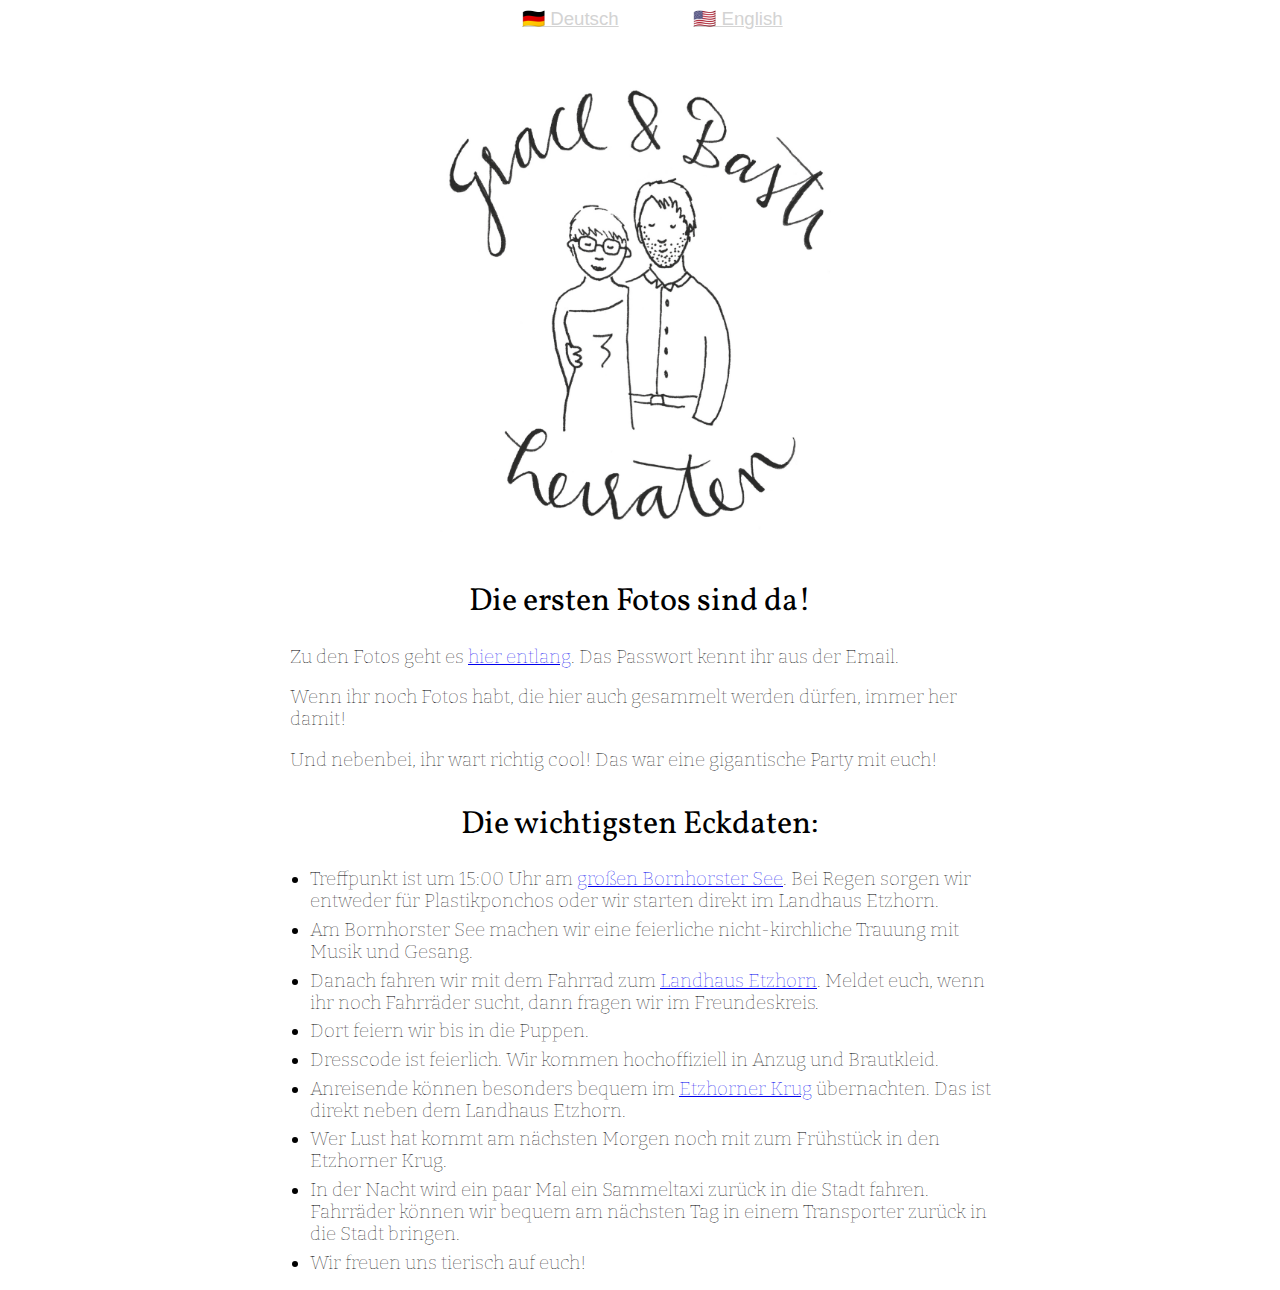
<file: index.html>
<!DOCTYPE html>
<html>
  <head>
    <meta charset="utf-8">
    <link href='http://fonts.googleapis.com/css?family=Vollkorn' rel='stylesheet' type='text/css'>
    <link href='http://fonts.googleapis.com/css?family=Bitter' rel='stylesheet' type='text/css'>
    <link href='style.css' rel='stylesheet' type='text/css'>
    <link rel="icon" href="favicon.ico">
    <link rel="apple-touch-icon-precomposed" href="favicon-152.png">
    <link rel="msapplication-TitleImage" href="favicon-144.png">
    <link rel="msapplication-TitleColor" href="#ffffff">
    <title>Basti and Grace's Wedding Website</title>
  </head>
  <body>
    <div id="languagebar">
      <p><a href="index.html">🇩🇪 Deutsch</a><a href="index.en.html">🇺🇸 English</a></p>
    </div>
    <img src="logo.png" width="400px"/>
    <h1>Die ersten Fotos sind da!</h1>
    <p>Zu den Fotos geht es <a href="https://www.dropbox.com/sh/x503rzb4bfgizr3/AAAvp1l94pSLSHCRfaanEQoda">hier entlang</a>. Das Passwort kennt ihr aus der Email.</p>
    <p>Wenn ihr noch Fotos habt, die hier auch gesammelt werden dürfen, immer her damit!</p>
    <p>Und nebenbei, ihr wart richtig cool! Das war eine gigantische Party mit euch!</p>
    <h1>Die wichtigsten Eckdaten:</h1>
    <ul>
      <li>Treffpunkt ist um 15:00 Uhr am <a href="http://maps.google.com/?ie=UTF8&q=Parkplatz+am+See@53.176337, 8.269347">großen Bornhorster See</a>. Bei Regen sorgen wir entweder für Plastikponchos oder wir starten direkt im Landhaus Etzhorn.</li>
      <li>Am Bornhorster See machen wir eine feierliche nicht-kirchliche Trauung mit Musik und Gesang.</li>
      <li>Danach fahren wir mit dem Fahrrad zum <a href="http://www.landhausetzhorn.de/">Landhaus Etzhorn</a>. Meldet euch, wenn ihr noch Fahrräder sucht, dann fragen wir im Freundeskreis.</li>
      <li>Dort feiern wir bis in die Puppen.</li>
      <li>Dresscode ist feierlich. Wir kommen hochoffiziell in Anzug und Brautkleid.</li>
      <li>Anreisende können besonders bequem im <a href="http://www.etzhornerkrug.de/">Etzhorner Krug</a> übernachten. Das ist direkt neben dem Landhaus Etzhorn.</li>
      <li>Wer Lust hat kommt am nächsten Morgen noch mit zum Frühstück in den Etzhorner Krug.</li>
      <li>In der Nacht wird ein paar Mal ein Sammeltaxi zurück in die Stadt fahren. Fahrräder können wir bequem am nächsten Tag in einem Transporter zurück in die Stadt bringen.</li>
      <li>Wir freuen uns tierisch auf euch!</li>
    </ul>
  </body>
</html>
</file>
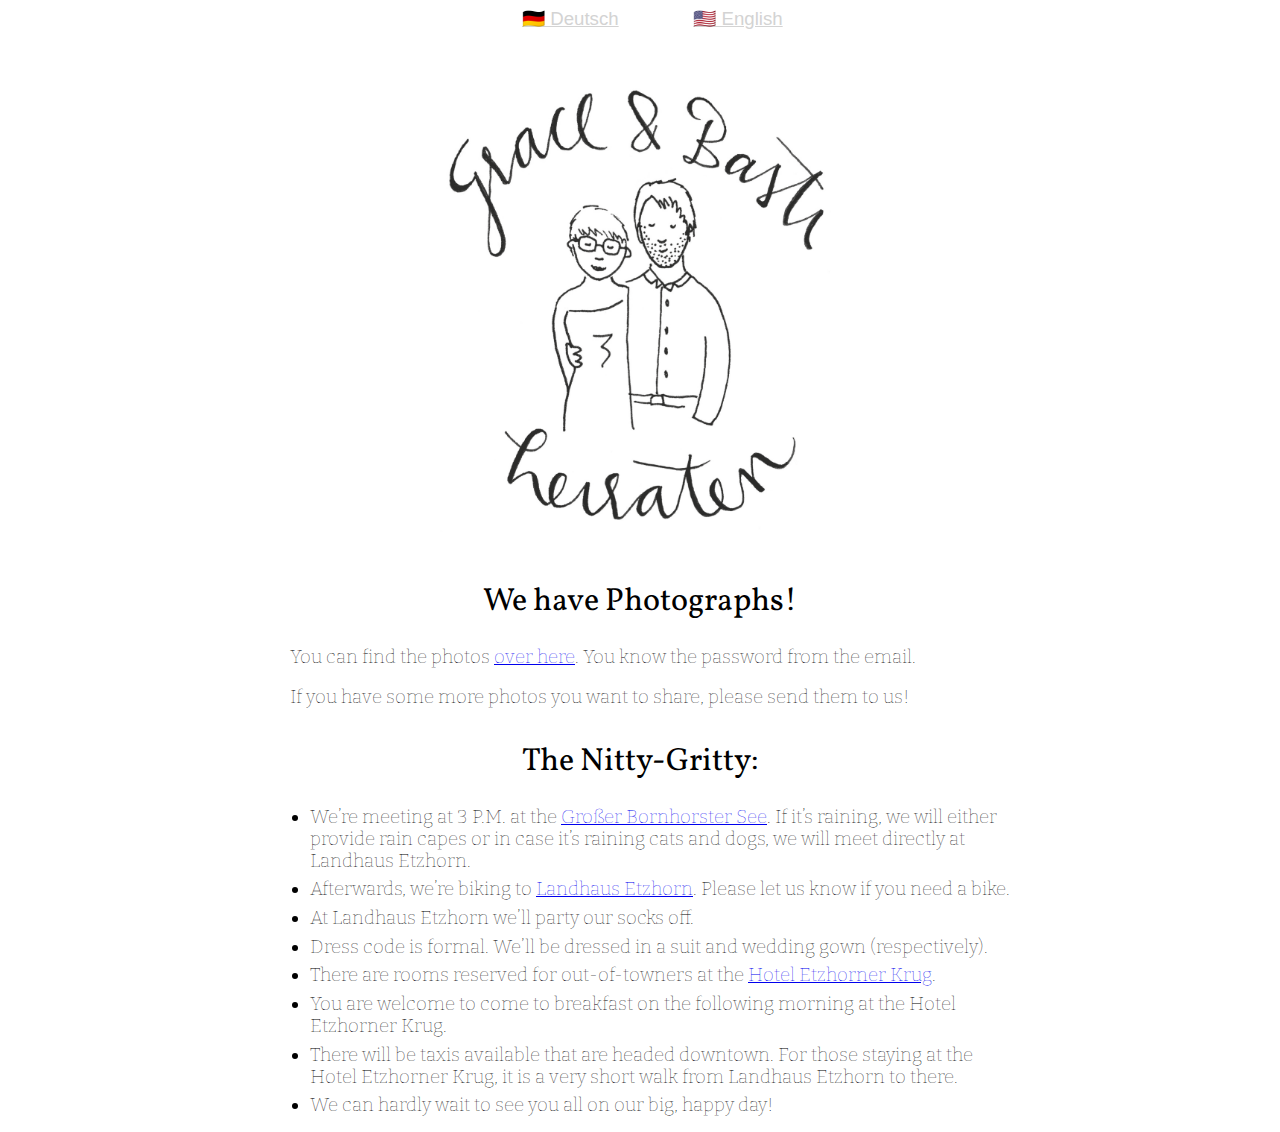
<file: index.en.html>
<!DOCTYPE html>
<html>
  <head>
    <meta charset="utf-8">
    <link href='http://fonts.googleapis.com/css?family=Vollkorn' rel='stylesheet' type='text/css'>
    <link href='http://fonts.googleapis.com/css?family=Bitter' rel='stylesheet' type='text/css'>
    <link href='style.css' rel='stylesheet' type='text/css'>
    <link rel="icon" href="favicon.ico">
    <link rel="apple-touch-icon-precomposed" href="favicon-152.png">
    <link rel="msapplication-TitleImage" href="favicon-144.png">
    <link rel="msapplication-TitleColor" href="#ffffff">
    <title>Basti and Grace's Wedding Website</title>
  </head>
  <body>
    <div id="languagebar">
      <p><a href="index.html">🇩🇪 Deutsch</a><a href="index.en.html">🇺🇸 English</a></p>
    </div>
    <img src="logo.png" width="400px"/>
    <h1>We have Photographs!</h1>
    <p>You can find the photos <a href="https://www.dropbox.com/sh/x503rzb4bfgizr3/AAAvp1l94pSLSHCRfaanEQoda">over here</a>. You know the password from the email.</p>
    <p>If you have some more photos you want to share, please send them to us!</p>
    <h1>The Nitty-Gritty:</h1>
    <ul>
      <li>We’re meeting at 3 P.M. at the <a href="http://maps.google.com/?ie=UTF8&q=Parking+At+The+Lake@53.176337, 8.269347">Großer Bornhorster See</a>. If it’s raining, we will either provide rain capes or in case it’s raining cats and dogs, we will meet directly at Landhaus Etzhorn.</li>
      <li>Afterwards, we’re biking to <a href="http://www.microsofttranslator.com/bv.aspx?from=de&to=en&a=http://www.landhausetzhorn.de/">Landhaus Etzhorn</a>. Please let us know if you need a bike.</li>
      <li>At Landhaus Etzhorn we’ll party our socks off.</li>
      <li>Dress code is formal. We’ll be dressed in a suit and wedding gown (respectively).</li>
      <li>There are rooms reserved for out-of-towners at the <a href="http://www.microsofttranslator.com/bv.aspx?from=de&to=en&a=http://www.etzhornerkrug.de/">Hotel Etzhorner Krug</a>.</li>
      <li>You are welcome to come to breakfast on the following morning at the Hotel Etzhorner Krug.</li>
      <li>There will be taxis available that are headed downtown. For those staying at the Hotel Etzhorner Krug, it is a very short walk from Landhaus Etzhorn to there.</li>
      <li>We can hardly wait to see you all on our big, happy day!</li>
    </ul>
  </body>
</html>
</file>
<file: style.css>
#languagebar {
    margin-left: auto;
    margin-right: auto;
    display: block;
    width: 400px;
}
#languagebar p,
#languagebar a,
#languagebar a:link,
#languagebar a:visited {
    text-align: center;
    margin-left: 2em;
    margin-right: 2em;
    font-family: sans-serif;
    color: lightgrey;
    width: 350px;
}
img {
    margin-top: 3em;
    margin-bottom: 3em;
    margin-left: auto;
    margin-right: auto;
    display: block;
}
li, p {
    width: 700px;
    margin-left: auto;
    margin-right: auto;
    margin-top: 5pt;
    font-size: 14pt;
    font-family: Bitter, serif;
    font-weight: 100;
}
h1 {
    text-align: center;
    font-family: Vollkorn, serif;
    font-weight: 200;
    margin-top: 1em;
}
</file>
